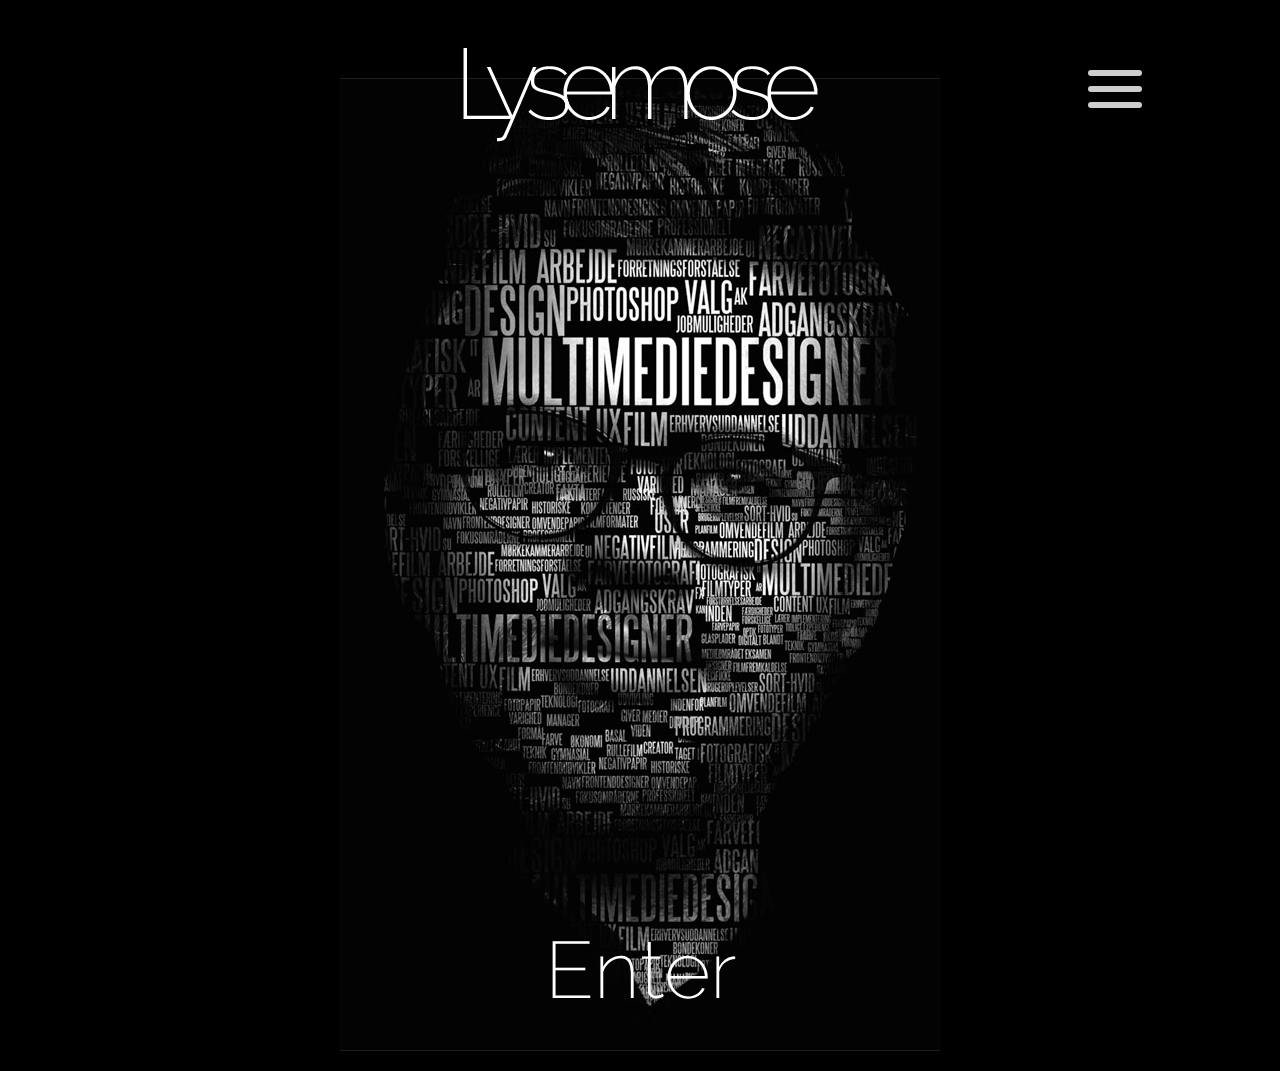
<file: index.html>
<!DOCTYPE html>
<html>
<head>
    <meta charset="utf-8">
    <title>Reflektionsportfolio</title>
    <meta name="viewport" content="width=device-width, initial-scale=1.0">
    <meta name="description" content="Forside for Mikkel Lysemose Jensens reflektionsportfolio for multimediedesign">
    <link rel="stylesheet" type="text/css" href="css/style.css">
</head>

<body>
    <nav>
        <div id="menuToggle">
            <!--
    A fake / hidden checkbox is used as click reciever,
    so you can use the :checked selector on it.
    -->
            <input type="checkbox" />

            <!--
    Some spans to act as a hamburger.
    
    They are acting like a real hamburger,
    not that McDonalds stuff.
    -->
            <span></span>
            <span></span>
            <span></span>

            <!--
    Too bad the menu has to be inside of the button
    but hey, it's pure CSS magic.
    -->
            <ul id="menu">
                <a href="index.html">
                    <li>Hjem</li>
                </a>
                <a href="oversigt.html">
                    <li>Oversigt</li>
                </a>
                <a href="cases.html">
                    <li>Cases</li>
                </a>
                <a href="frivilligt.html">
                    <li>Frivilligt</li>
                </a>
            </ul>
        </div>
    </nav>
    <a href="index.html"><img src="images/Lysemose.png" alt="Lysemose logo" class="logo"></a>
    <img src="images/port-mobil.jpg" alt="Portrait face" class="face">
    <a href="oversigt.html">
        <h1 class="enter">Enter</h1>
    </a>





</body>
</html>
</file>
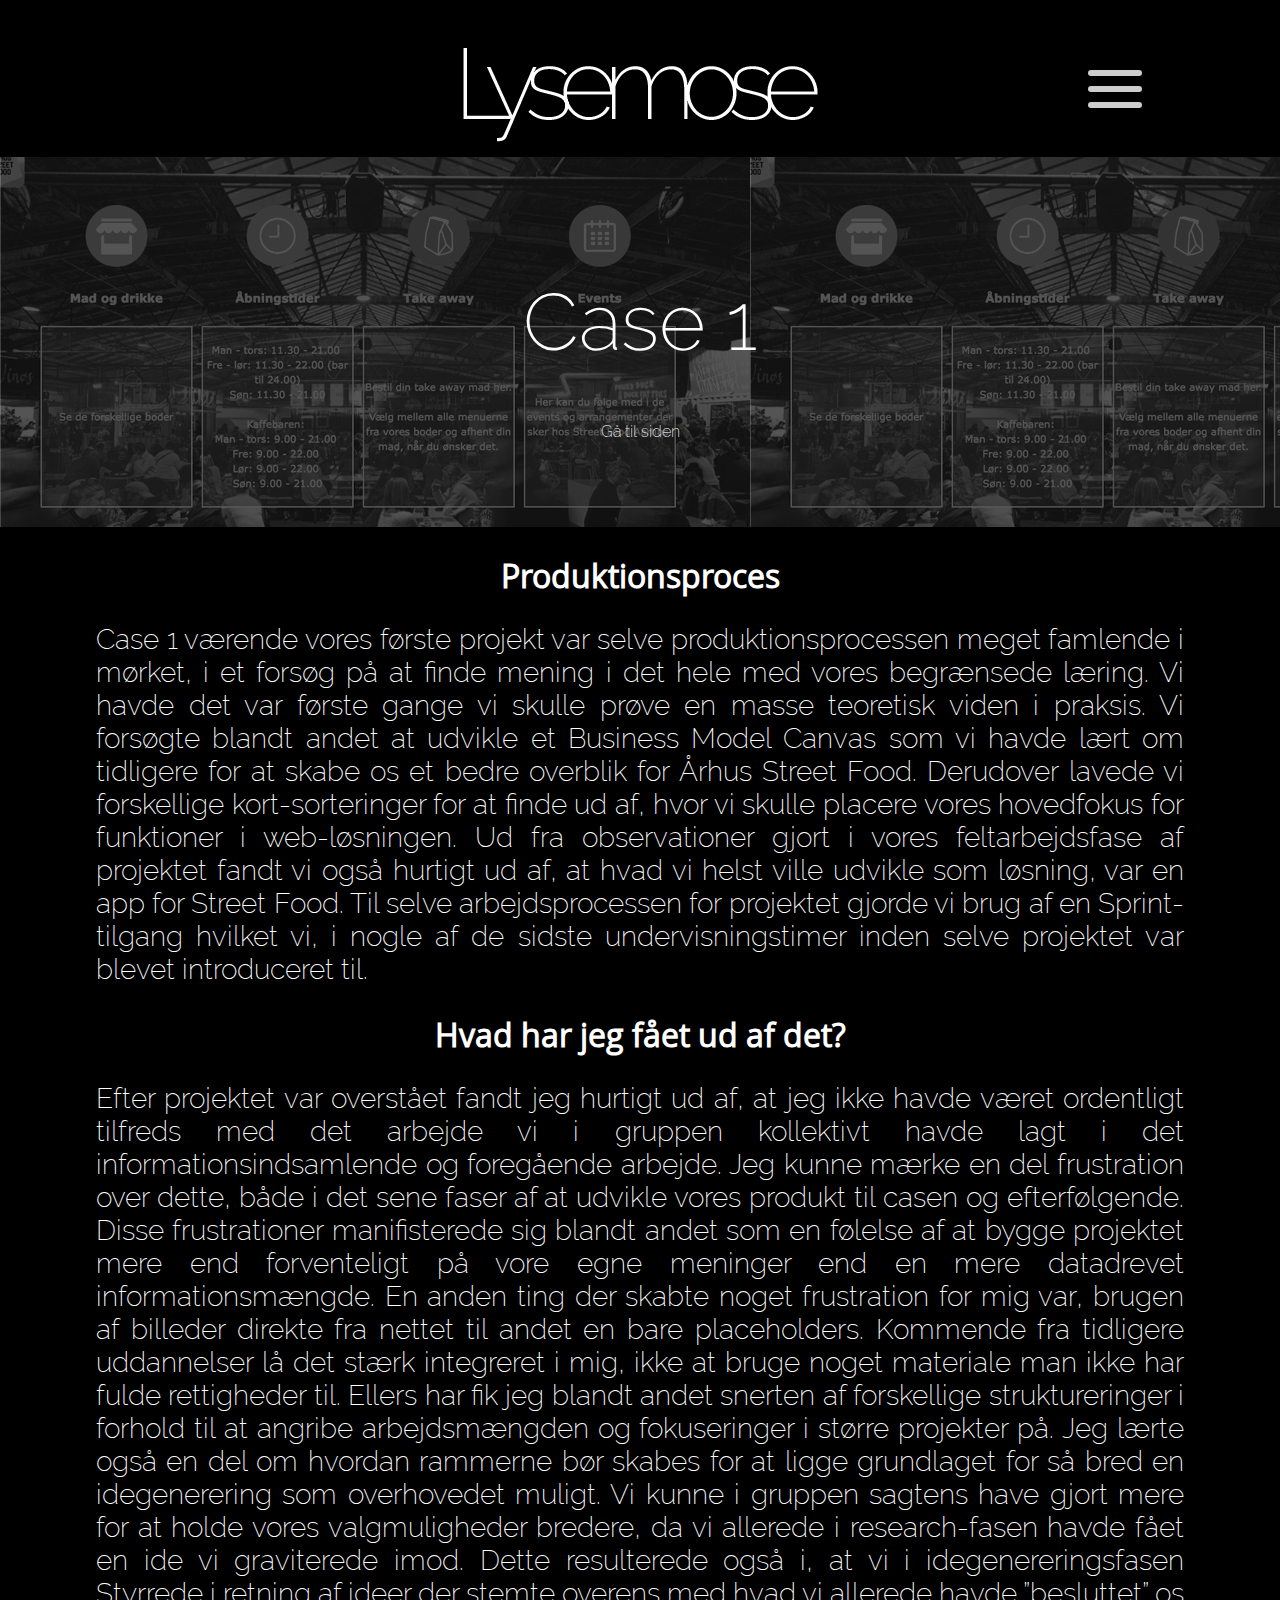
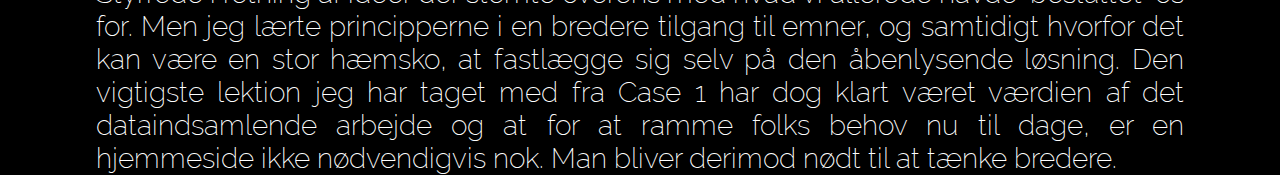
<file: case1.html>
<!DOCTYPE html>
<html>
<head>
    <meta charset="utf-8">
    <title>Case 1</title>
    <meta name="viewport" content="width=device-width, initial-scale=1.0">
    <meta name="description" content="Underside med reflektioner over Case 1 - Street Food">
    <link rel="stylesheet" type="text/css" href="css/style.css">
</head>

<body>
    <nav>
        <div id="menuToggle">
            <!--
    A fake / hidden checkbox is used as click reciever,
    so you can use the :checked selector on it.
    -->
            <input type="checkbox" />

            <!--
    Some spans to act as a hamburger.
    
    They are acting like a real hamburger,
    not that McDonalds stuff.
    -->
            <span></span>
            <span></span>
            <span></span>

            <!--
    Too bad the menu has to be inside of the button
    but hey, it's pure CSS magic.
    -->
            <ul id="menu">
                <a href="index.html">
                    <li>Hjem</li>
                </a>
                <a href="oversigt.html">
                    <li>Oversigt</li>
                </a>
                <a href="cases.html">
                    <li>Cases</li>
                </a>
                <a href="frivilligt.html">
                    <li>Frivilligt</li>
                </a>
            </ul>
        </div>
    </nav>
        <a href="index.html"><img src="images/Lysemose.png" alt="Lysemose logo" class="logo"></a>
        <a href="https://amalievammen.github.io/streetfoodaarhus/" target="_blank">
        <article class="case1">
            <h1>Case 1</h1>
            <p>Gå til siden</p>
        </article>
    </a>
    <h2>Produktionsproces</h2>
<p>Case 1 værende vores første projekt var selve produktionsprocessen meget famlende i mørket, i et forsøg på at finde mening i det hele med vores begrænsede læring. Vi havde det var første gange vi skulle prøve en masse teoretisk viden i praksis. Vi forsøgte blandt andet at udvikle et Business Model Canvas som vi havde lært om tidligere for at skabe os et bedre overblik for Århus Street Food. Derudover lavede vi forskellige kort-sorteringer for at finde ud af, hvor vi skulle placere vores hovedfokus for funktioner i web-løsningen. Ud fra observationer gjort i vores feltarbejdsfase af projektet fandt vi også hurtigt ud af, at hvad vi helst ville udvikle som løsning, var en app for Street Food. Til selve arbejdsprocessen for projektet gjorde vi brug af en Sprint-tilgang hvilket vi, i nogle af de sidste undervisningstimer inden selve projektet var blevet introduceret til.
</p>
<h2>Hvad har jeg fået ud af det?</h2>
<p>Efter projektet var overstået fandt jeg hurtigt ud af, at jeg ikke havde været ordentligt tilfreds med det arbejde vi i gruppen kollektivt havde lagt i det informationsindsamlende og foregående arbejde. Jeg kunne mærke en del frustration over dette, både i det sene faser af at udvikle vores produkt til casen og efterfølgende. Disse frustrationer manifisterede sig blandt andet som en følelse af at bygge projektet mere end forventeligt på vore egne meninger end en mere datadrevet informationsmængde. En anden ting der skabte noget frustration for mig var, brugen af billeder direkte fra nettet til andet en bare placeholders. Kommende fra tidligere uddannelser lå det stærk integreret i mig, ikke at bruge noget materiale man ikke har fulde rettigheder til. Ellers har fik jeg blandt andet snerten af forskellige struktureringer i forhold til at angribe arbejdsmængden og fokuseringer i større projekter på. Jeg lærte også en del om hvordan rammerne bør skabes for at ligge grundlaget for så bred en idegenerering som overhovedet muligt. Vi kunne i gruppen sagtens have gjort mere for at holde vores valgmuligheder bredere, da vi allerede i research-fasen havde fået en ide vi graviterede imod. Dette resulterede også i, at vi i idegenereringsfasen Styrrede i retning af ideer der stemte overens med hvad vi allerede havde ”besluttet” os for. Men jeg lærte principperne i en bredere tilgang til emner, og samtidigt hvorfor det kan være en stor hæmsko, at fastlægge sig selv på den åbenlysende løsning. Den vigtigste lektion jeg har taget med fra Case 1 har dog klart været værdien af det dataindsamlende arbejde og at for at ramme folks behov nu til dage, er en hjemmeside ikke nødvendigvis nok. Man bliver derimod nødt til at tænke bredere. 
</p>



</body>
</html>
</file>
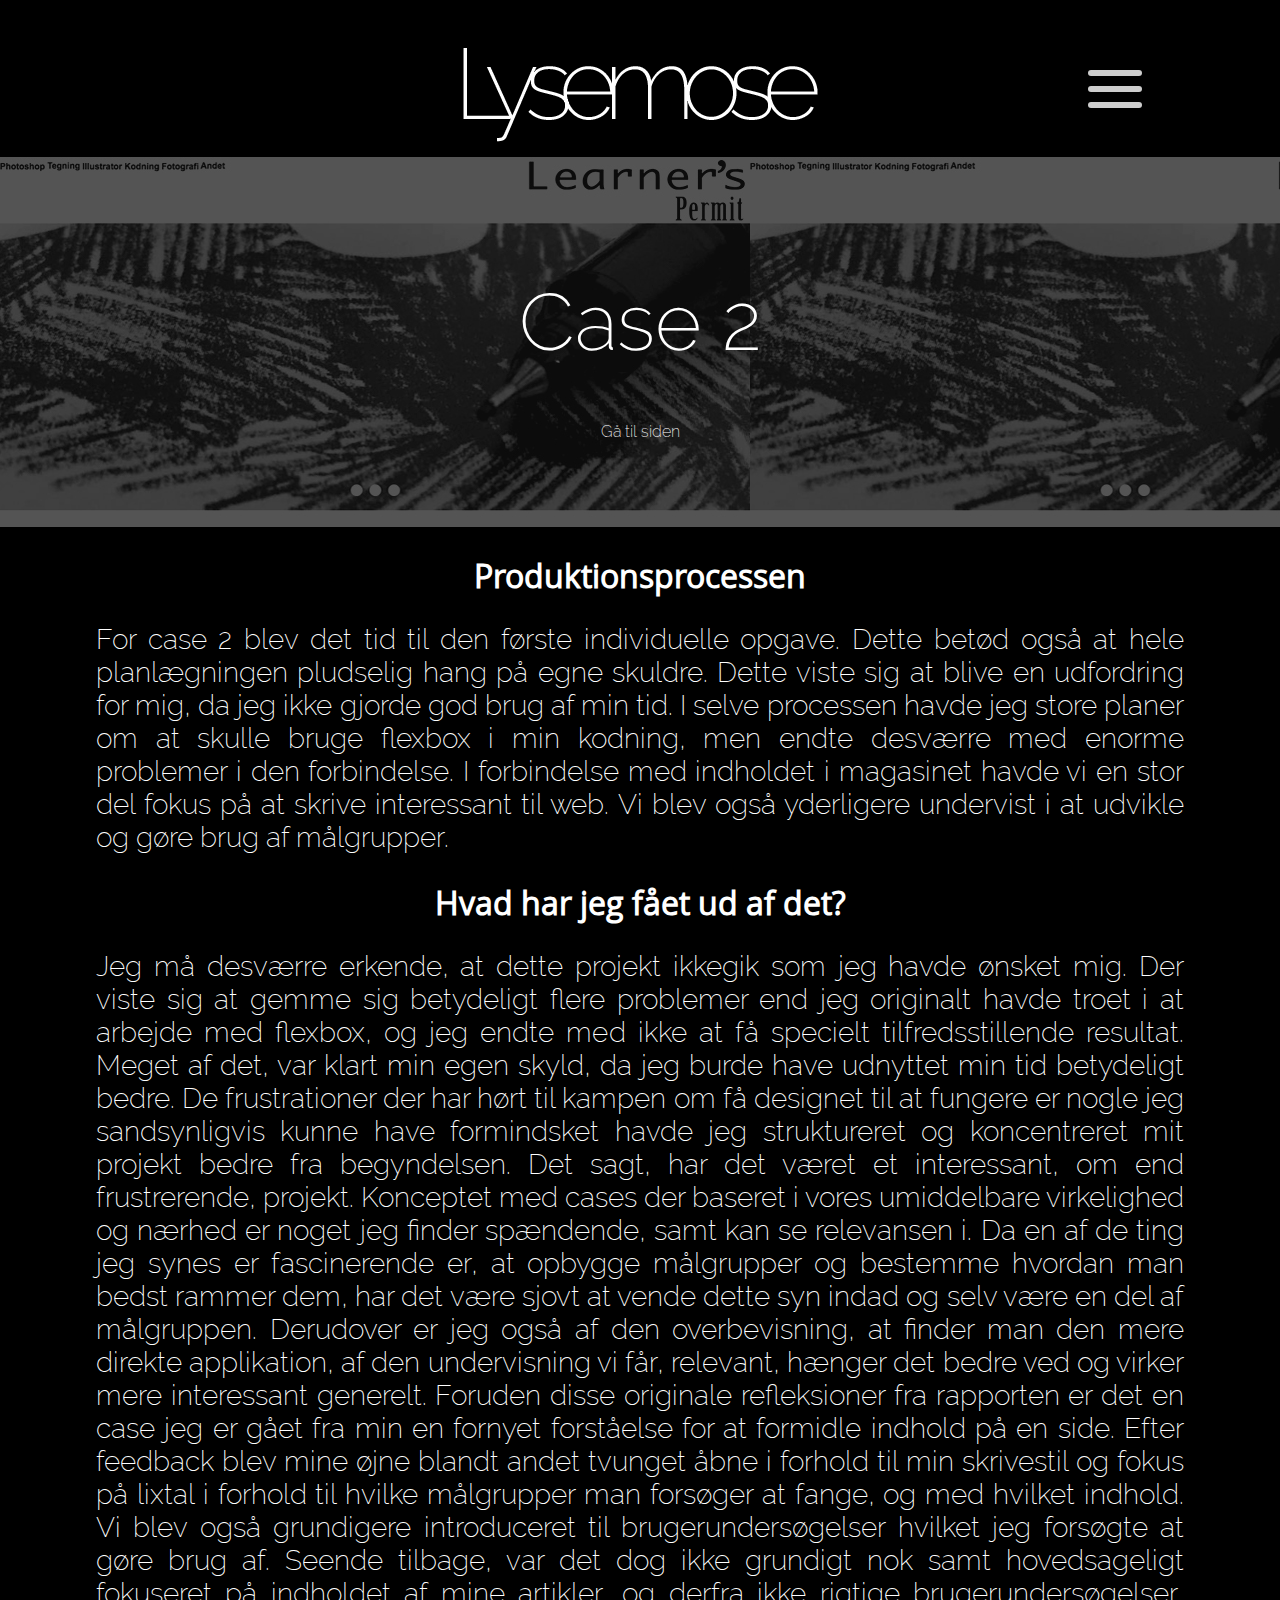
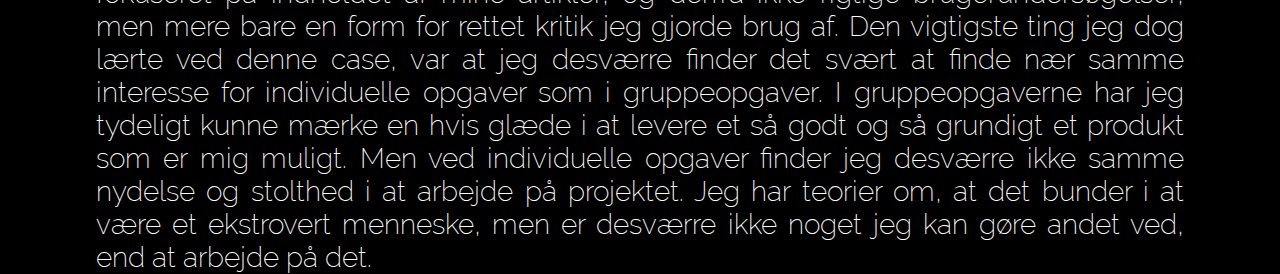
<file: case2.html>
<!DOCTYPE html>
<html>
<head>
    <meta charset="utf-8">
    <title>Case 2</title>
    <meta name="viewport" content="width=device-width, initial-scale=1.0">
    <meta name="description" content="Underside med reflektioner over Case 2 - Online Magasin">
    <link rel="stylesheet" type="text/css" href="css/style.css">
</head>

<body>
    <nav>
        <div id="menuToggle">
            <!--
    A fake / hidden checkbox is used as click reciever,
    so you can use the :checked selector on it.
    -->
            <input type="checkbox" />

            <!--
    Some spans to act as a hamburger.
    
    They are acting like a real hamburger,
    not that McDonalds stuff.
    -->
            <span></span>
            <span></span>
            <span></span>

            <!--
    Too bad the menu has to be inside of the button
    but hey, it's pure CSS magic.
    -->
            <ul id="menu">
                <a href="index.html">
                    <li>Hjem</li>
                </a>
                <a href="oversigt.html">
                    <li>Oversigt</li>
                </a>
                <a href="cases.html">
                    <li>Cases</li>
                </a>
                <a href="frivilligt.html">
                    <li>Frivilligt</li>
                </a>

            </ul>
        </div>
    </nav>
    <a href="index.html"><img src="images/Lysemose.png" alt="Lysemose logo" class="logo"></a>
            <a href="https://mikkellyje.github.io/MikkelLyJe.github.io.case2/" target="_blank">
        <article class="case2">
            <h1>Case 2</h1>
            <p>Gå til siden</p>
        </article>
    </a>
 <h2>Produktionsprocessen</h2>
    <p>For case 2 blev det tid til den første individuelle opgave. Dette betød også at hele planlægningen pludselig hang på egne skuldre. Dette viste sig at blive en udfordring for mig, da jeg ikke gjorde god brug af min tid. I selve processen havde jeg store planer om at skulle bruge flexbox i min kodning, men endte desværre med enorme problemer i den forbindelse. I forbindelse med indholdet i magasinet havde vi en stor del fokus på at skrive interessant til web. Vi blev også yderligere undervist i at udvikle og gøre brug af målgrupper.
    </p>
    <h2>Hvad har jeg fået ud af det?</h2>
    <p>Jeg må desværre erkende, at dette projekt ikkegik som jeg havde ønsket mig. Der viste sig at gemme sig betydeligt flere problemer end jeg originalt havde troet i at arbejde med flexbox, og jeg endte med ikke at få specielt tilfredsstillende resultat. Meget af det, var klart min egen skyld, da jeg burde have udnyttet min tid betydeligt bedre. De frustrationer der har hørt til kampen om få designet til at fungere er nogle jeg sandsynligvis kunne have formindsket havde jeg struktureret og koncentreret mit projekt bedre fra begyndelsen. Det sagt, har det været et interessant, om end frustrerende, projekt. Konceptet med cases der baseret i vores umiddelbare virkelighed og nærhed er noget jeg finder spændende, samt kan se relevansen i. Da en af de ting jeg synes er fascinerende er, at opbygge målgrupper og bestemme hvordan man bedst rammer dem, har det være sjovt at vende dette syn indad og selv være en del af målgruppen. Derudover er jeg også af den overbevisning, at finder man den mere direkte applikation, af den undervisning vi får, relevant, hænger det bedre ved og virker mere interessant generelt. Foruden disse originale refleksioner fra rapporten er det en case jeg er gået fra min en fornyet forståelse for at formidle indhold på en side. Efter feedback blev mine øjne blandt andet tvunget åbne i forhold til min skrivestil og fokus på lixtal i forhold til hvilke målgrupper man forsøger at fange, og med hvilket indhold. Vi blev også grundigere introduceret til brugerundersøgelser hvilket jeg forsøgte at gøre brug af. Seende tilbage, var det dog ikke grundigt nok samt hovedsageligt fokuseret på indholdet af mine artikler, og derfra ikke rigtige brugerundersøgelser, men mere bare en form for rettet kritik jeg gjorde brug af. Den vigtigste ting jeg dog lærte ved denne case, var at jeg desværre finder det svært at finde nær samme interesse for individuelle opgaver som i gruppeopgaver. I gruppeopgaverne har jeg tydeligt kunne mærke en hvis glæde i at levere et så godt og så grundigt et produkt som er mig muligt. Men ved individuelle opgaver finder jeg desværre ikke samme nydelse og stolthed i at arbejde på projektet. Jeg har teorier om, at det bunder i at være et ekstrovert menneske, men er desværre ikke noget jeg kan gøre andet ved, end at arbejde på det.
    </p>


</body>
</html>
</file>
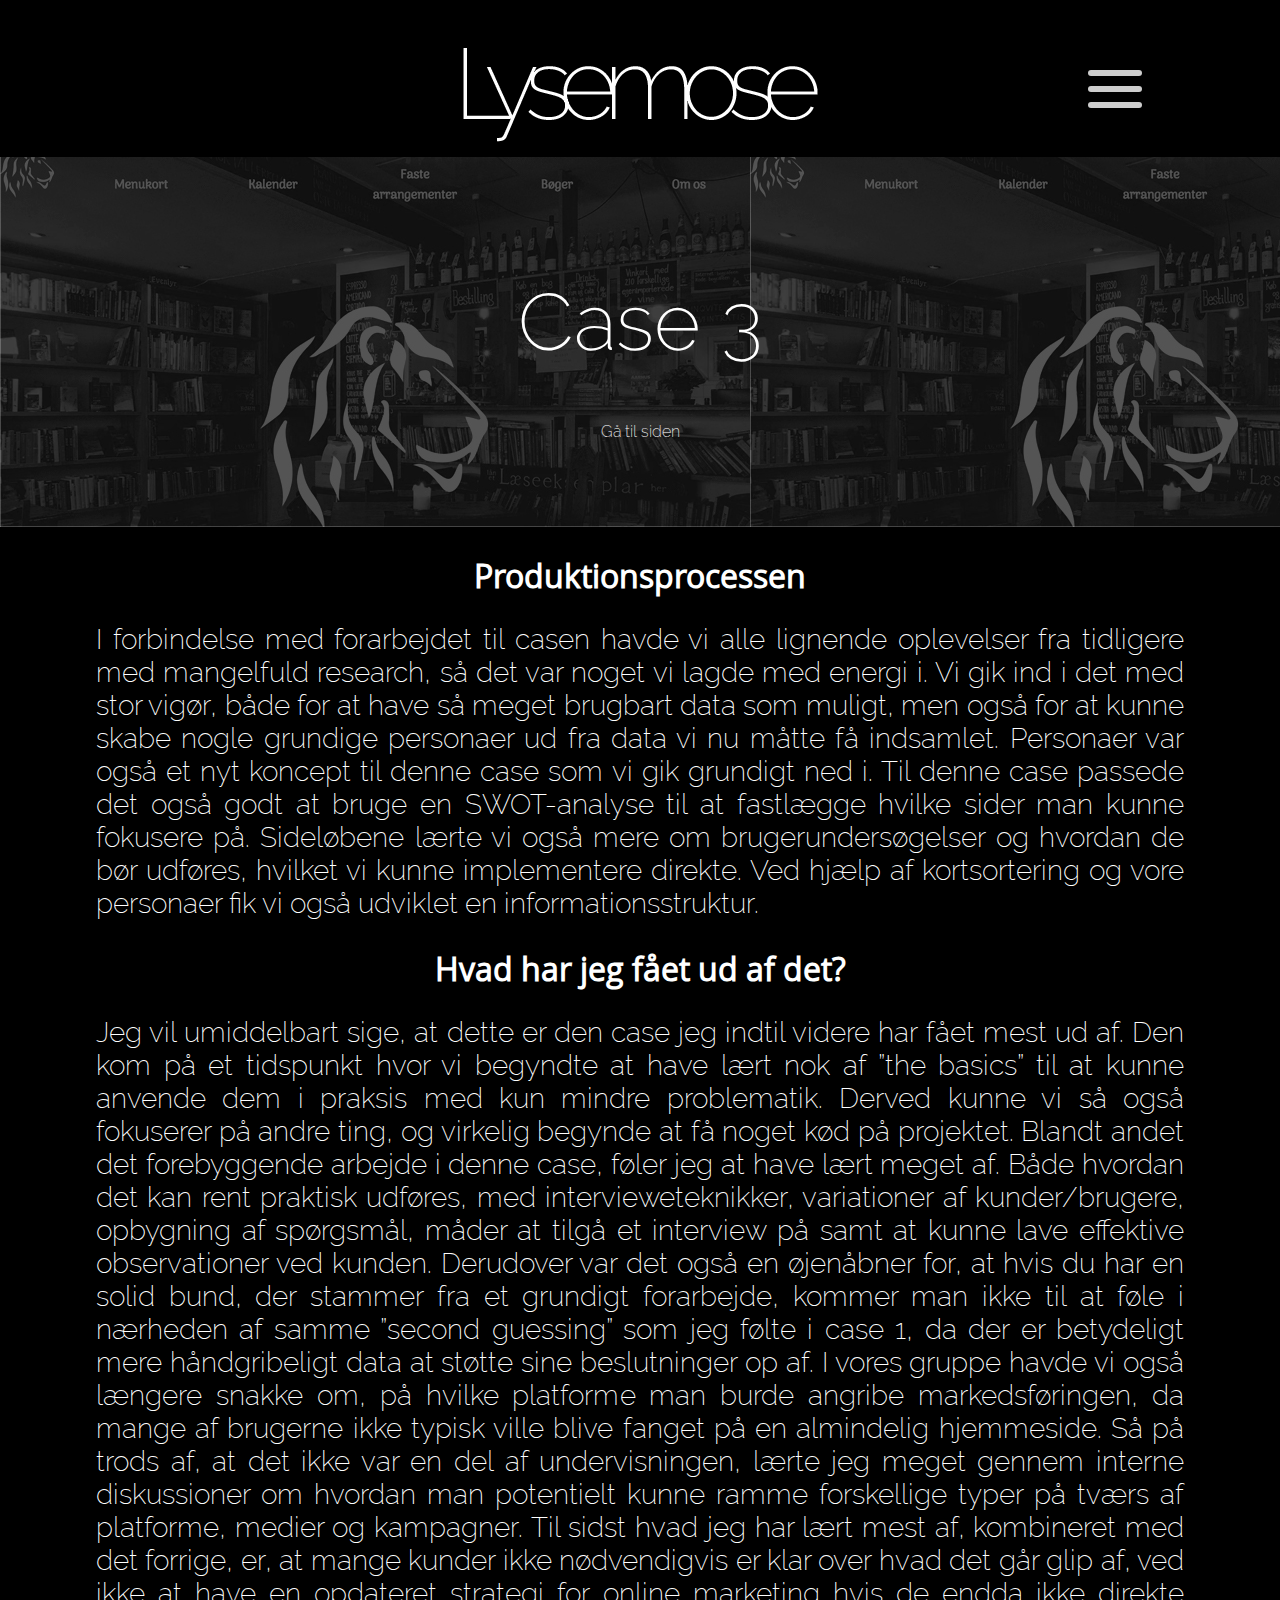
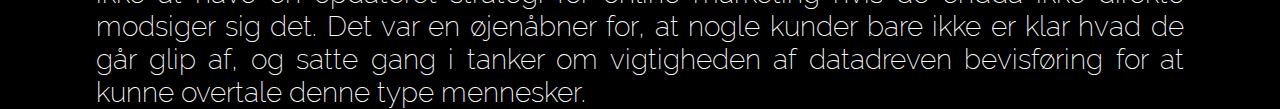
<file: case3.html>
<!DOCTYPE html>
<html>
<head>
    <meta charset="utf-8">
    <title>Case 3 reflektioner</title>
    <meta name="viewport" content="width=device-width, initial-scale=1.0">
    <meta name="description" content="Underside med reflektioner over Case 3 - Løve's Bog og Vincafé">
    <link rel="stylesheet" type="text/css" href="css/style.css">
</head>

<body>
    <nav>
        <div id="menuToggle">
            <!--
    A fake / hidden checkbox is used as click reciever,
    so you can use the :checked selector on it.
    -->
            <input type="checkbox" />

            <!--
    Some spans to act as a hamburger.
    
    They are acting like a real hamburger,
    not that McDonalds stuff.
    -->
            <span></span>
            <span></span>
            <span></span>

            <!--
    Too bad the menu has to be inside of the button
    but hey, it's pure CSS magic.
    -->
            <ul id="menu">
                <a href="index.html">
                    <li>Hjem</li>
                </a>
                <a href="oversigt.html">
                    <li>Oversigt</li>
                </a>
                <a href="cases.html">
                    <li>Cases</li>
                </a>
                <a href="frivilligt.html">
                    <li>Frivilligt</li>
                </a>
            </ul>
        </div>
    </nav>
    <a href="index.html"><img src="images/Lysemose.png" alt="Lysemose logo" class="logo"></a>
    <a href="https://loeves-case2.github.io/" target="_blank">
        <article class="case3">
            <h1>Case 3</h1>
            <p>Gå til siden</p>
        </article>
    </a>
    <h2>Produktionsprocessen</h2>
    <p>I forbindelse med forarbejdet til casen havde vi alle lignende oplevelser fra tidligere med mangelfuld research, så det var noget vi lagde med energi i. Vi gik ind i det med stor vigør, både for at have så meget brugbart data som muligt, men også for at kunne skabe nogle grundige personaer ud fra data vi nu måtte få indsamlet. Personaer var også et nyt koncept til denne case som vi gik grundigt ned i. Til denne case passede det også godt at bruge en SWOT-analyse til at fastlægge hvilke sider man kunne fokusere på. Sideløbene lærte vi også mere om brugerundersøgelser og hvordan de bør udføres, hvilket vi kunne implementere direkte. Ved hjælp af kortsortering og vore personaer fik vi også udviklet en informationsstruktur.
    </p>

    <h2>Hvad har jeg fået ud af det?</h2>
    <p>Jeg vil umiddelbart sige, at dette er den case jeg indtil videre har fået mest ud af. Den kom på et tidspunkt hvor vi begyndte at have lært nok af ”the basics” til at kunne anvende dem i praksis med kun mindre problematik. Derved kunne vi så også fokuserer på andre ting, og virkelig begynde at få noget kød på projektet. Blandt andet det forebyggende arbejde i denne case, føler jeg at have lært meget af. Både hvordan det kan rent praktisk udføres, med intervieweteknikker, variationer af kunder/brugere, opbygning af spørgsmål, måder at tilgå et interview på samt at kunne lave effektive observationer ved kunden. Derudover var det også en øjenåbner for, at hvis du har en solid bund, der stammer fra et grundigt forarbejde, kommer man ikke til at føle i nærheden af samme ”second guessing” som jeg følte i case 1, da der er betydeligt mere håndgribeligt data at støtte sine beslutninger op af. I vores gruppe havde vi også længere snakke om, på hvilke platforme man burde angribe markedsføringen, da mange af brugerne ikke typisk ville blive fanget på en almindelig hjemmeside. Så på trods af, at det ikke var en del af undervisningen, lærte jeg meget gennem interne diskussioner om hvordan man potentielt kunne ramme forskellige typer på tværs af platforme, medier og kampagner. Til sidst hvad jeg har lært mest af, kombineret med det forrige, er, at mange kunder ikke nødvendigvis er klar over hvad det går glip af, ved ikke at have en opdateret strategi for online marketing hvis de endda ikke direkte modsiger sig det. Det var en øjenåbner for, at nogle kunder bare ikke er klar hvad de går glip af, og satte gang i tanker om vigtigheden af datadreven bevisføring for at kunne overtale denne type mennesker.
    </p>



</body>
</html>
</file>
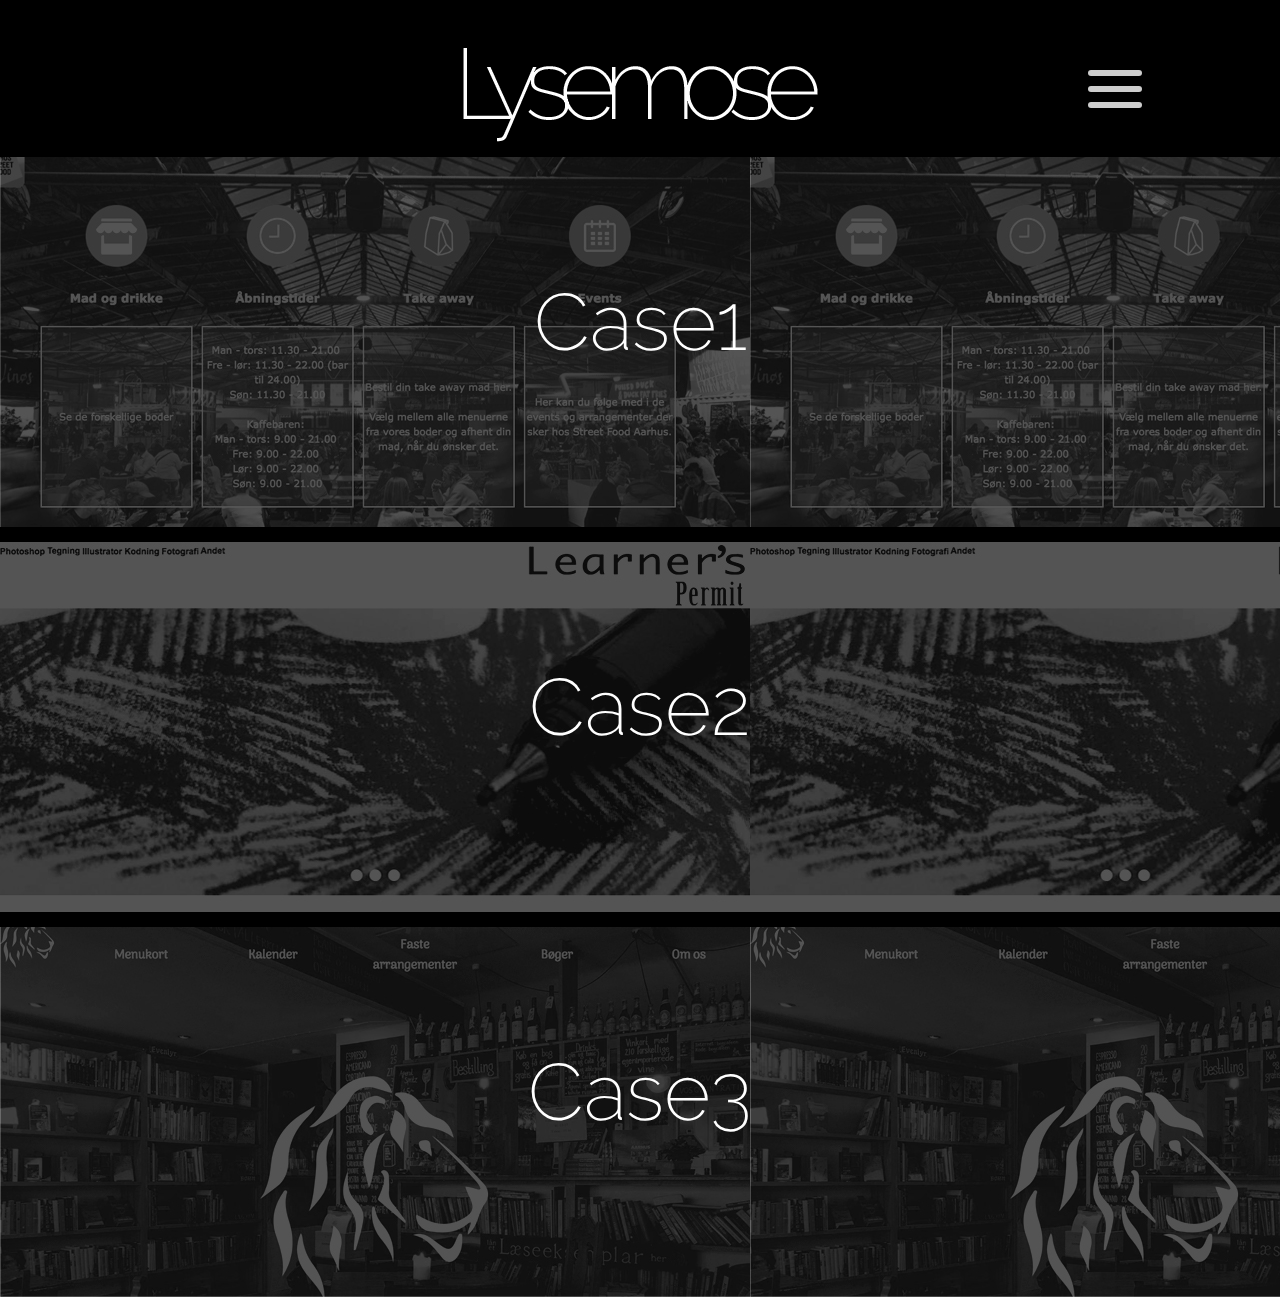
<file: cases.html>
<!DOCTYPE html>
<html>
<head>
    <meta charset="utf-8">
    <title>Casearbejdet du kan finde i reflektionsportfolioen</title>
    <meta name="viewport" content="width=device-width, initial-scale=1.0">
    <meta name="description" content="Her kan vælges mellem de tre cases med refleksioner">
    <link rel="stylesheet" type="text/css" href="css/style.css">
</head>

<body>
    <nav>
        <div id="menuToggle">
            <!--
    A fake / hidden checkbox is used as click reciever,
    so you can use the :checked selector on it.
    -->
            <input type="checkbox" />

            <!--
    Some spans to act as a hamburger.
    
    They are acting like a real hamburger,
    not that McDonalds stuff.
    -->
            <span></span>
            <span></span>
            <span></span>

            <!--
    Too bad the menu has to be inside of the button
    but hey, it's pure CSS magic.
    -->
            <ul id="menu">
                <a href="index.html">
                    <li>Hjem</li>
                </a>
                <a href="oversigt.html">
                    <li>Oversigt</li>
                </a>
                <a href="cases.html">
                    <li>Cases</li>
                </a>
                <a href="frivilligt.html">
                    <li>Frivilligt</li>
                </a>
                <a href="#">
                    <li>Nu må vi se</li>
                </a>
            </ul>
        </div>
    </nav>
    <a href="index.html"><img src="images/Lysemose.png" alt="Lysemose logo" class="logo"></a>
    <a href="case1.html">
        <article class="case1">
            <h1>Case1</h1>
        </article>
    </a>
    <a href="case2.html">
        <article class="case2">
            <h1>Case2</h1>
        </article>
    </a>
    <a href="case3.html">
        <article class="case3">
            <h1>Case3</h1>
        </article>
    </a>



</body>
</html>
</file>
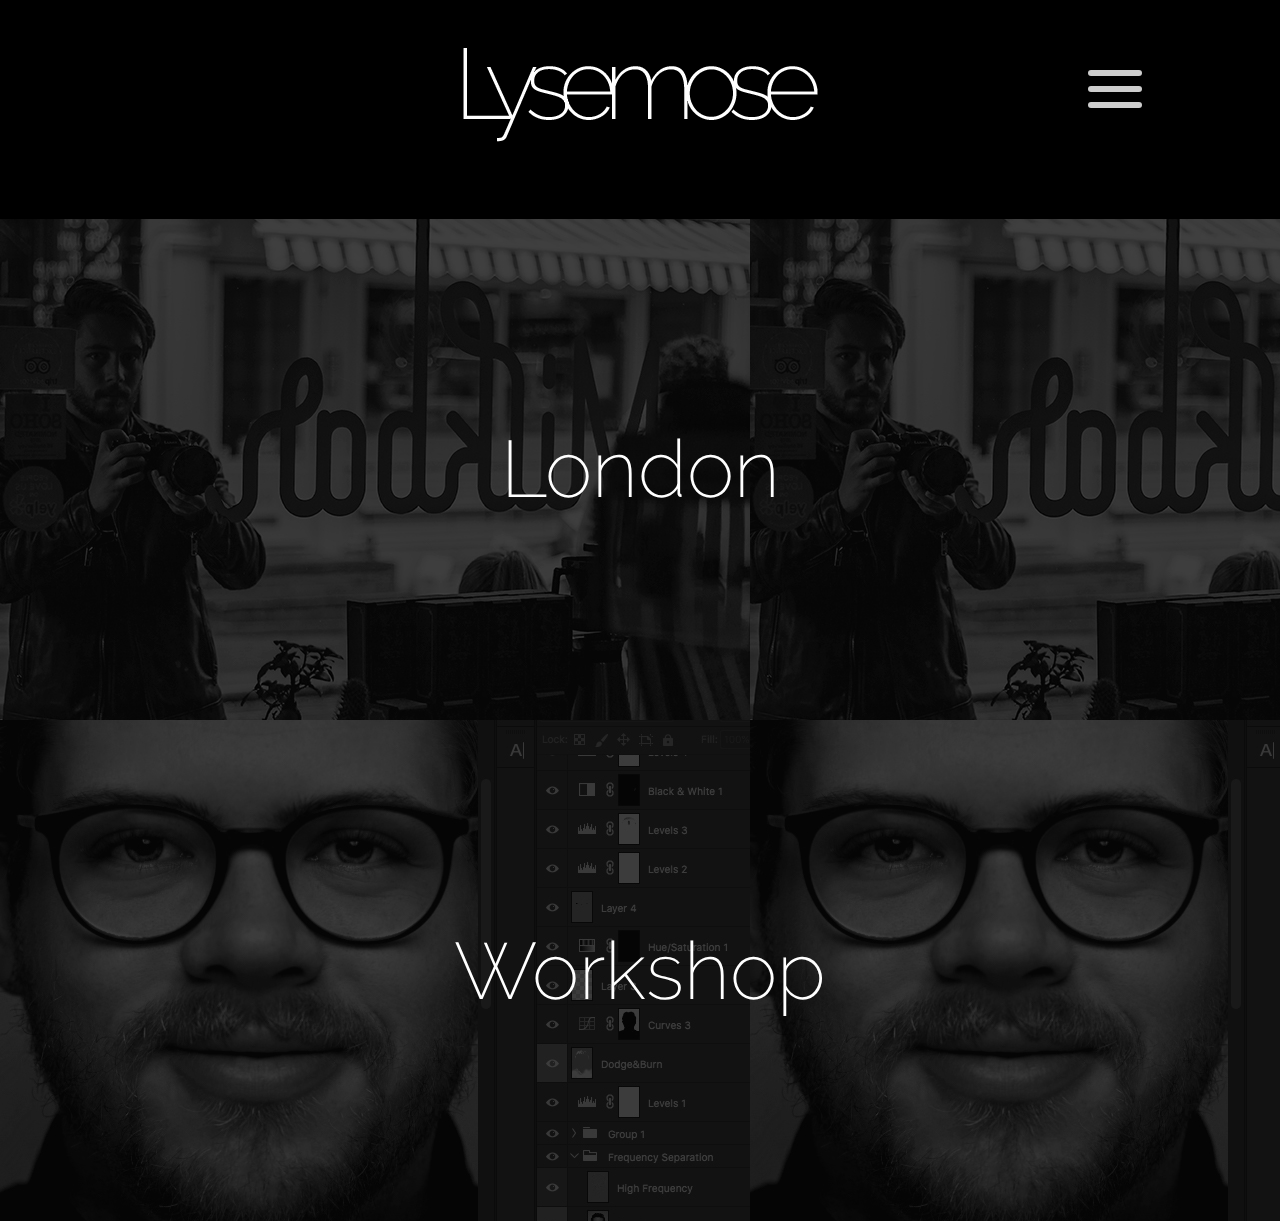
<file: frivilligt.html>
<!DOCTYPE html>
<html>
<head>
    <meta charset="utf-8">
    <title>Frivillige emner for refleksioner</title>
    <meta name="viewport" content="width=device-width, initial-scale=1.0">
    <meta name="description" content="Her kan vælges mellem de to frivillige emner med refleksioner">
    <link rel="stylesheet" type="text/css" href="css/style.css">
</head>

<body>
    <nav>
        <div id="menuToggle">
            <!--
    A fake / hidden checkbox is used as click reciever,
    so you can use the :checked selector on it.
    -->
            <input type="checkbox" />

            <!--
    Some spans to act as a hamburger.
    
    They are acting like a real hamburger,
    not that McDonalds stuff.
    -->
            <span></span>
            <span></span>
            <span></span>

            <!--
    Too bad the menu has to be inside of the button
    but hey, it's pure CSS magic.
    -->
            <ul id="menu">
                <a href="index.html">
                    <li>Hjem</li>
                </a>
                <a href="oversigt.html">
                    <li>Oversigt</li>
                </a>
                <a href="cases.html">
                    <li>Cases</li>
                </a>
                <a href="frivilligt.html">
                    <li>Frivilligt</li>
                </a>
            </ul>
        </div>
    </nav>
    <a href="index.html"><img src="images/Lysemose.png" alt="Lysemose logo" class="logo"></a>
    <a href="london.html">
        <article class="london">
            <h1>London</h1>
        </article>
    </a>
    <a href="workshop.html">
        <article class="workshop">
            <h1>Workshop</h1>
        </article>
    </a>



</body>
</html>
</file>
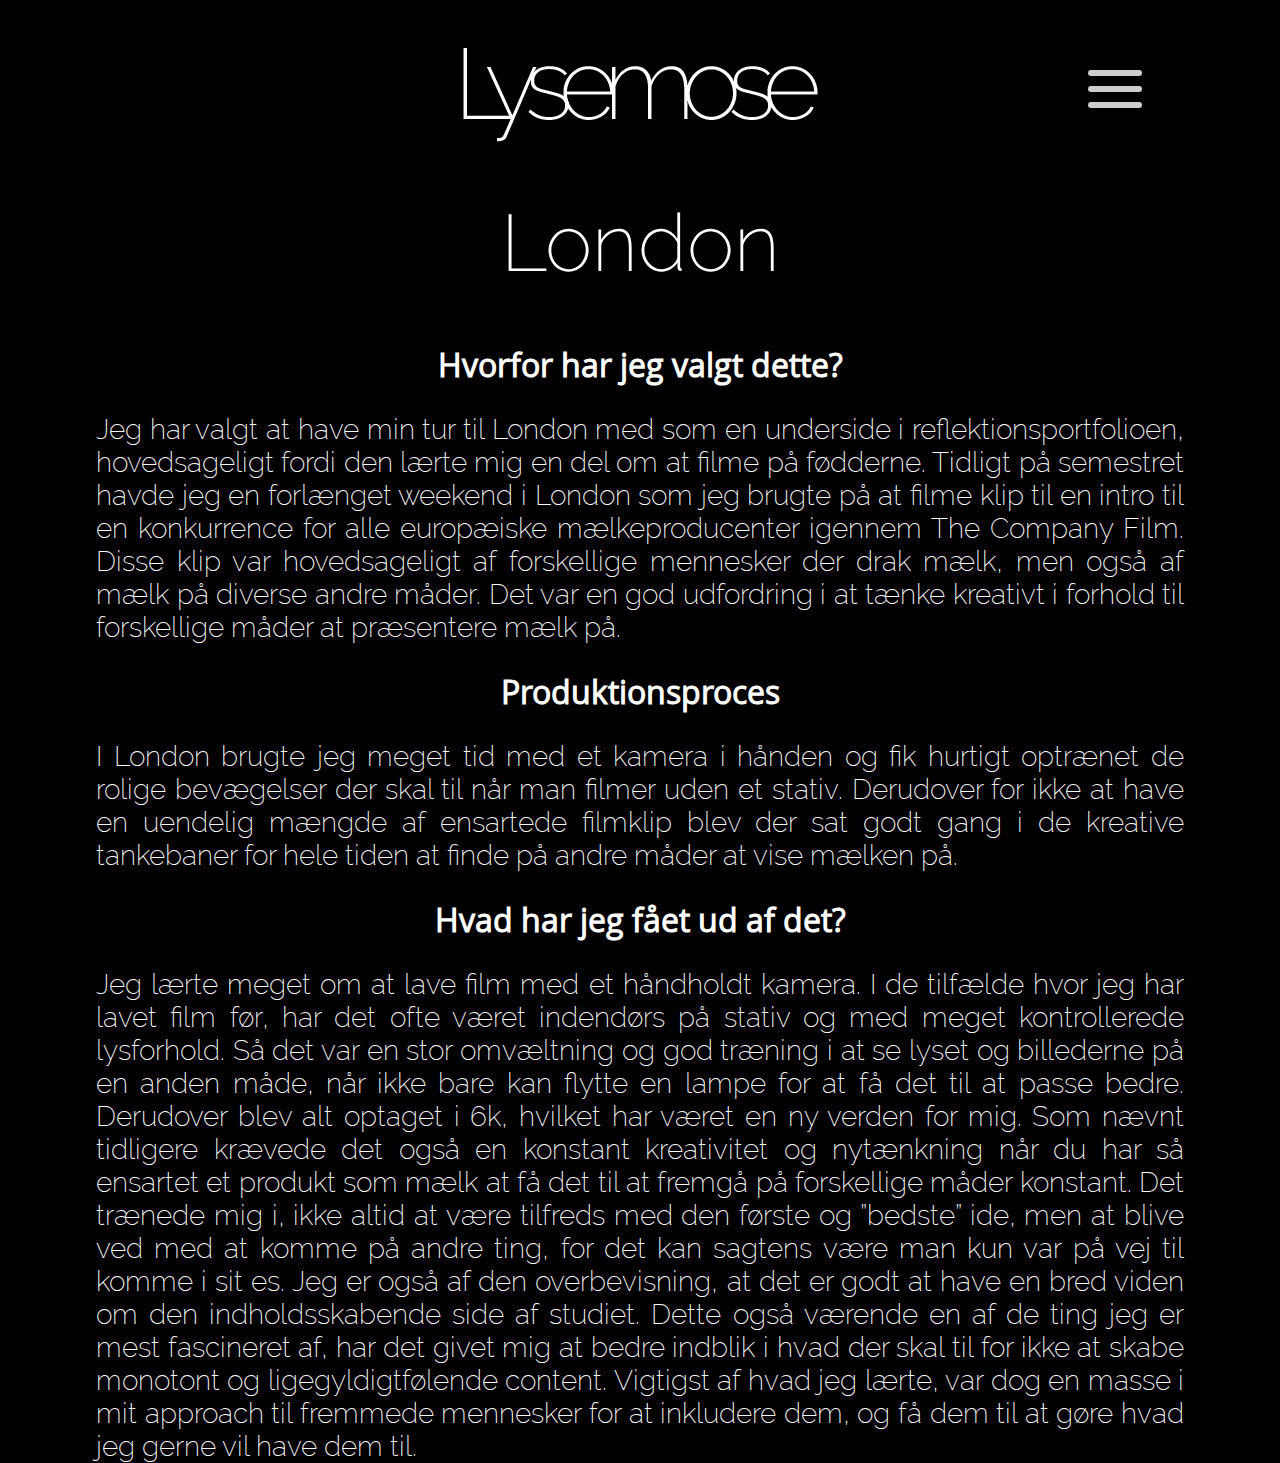
<file: london.html>
<!DOCTYPE html>
<html>
<head>
    <meta charset="utf-8">
    <title>Londonreflektioner</title>
    <meta name="viewport" content="width=device-width, initial-scale=1.0">
    <meta name="description" content="Underside med reflektioner over filmoptagning og hvordan man lærer at reagere">
    <link rel="stylesheet" type="text/css" href="css/style.css">
</head>

<body>
    <nav>
        <div id="menuToggle">
            <!--
    A fake / hidden checkbox is used as click reciever,
    so you can use the :checked selector on it.
    -->
            <input type="checkbox" />

            <!--
    Some spans to act as a hamburger.
    
    They are acting like a real hamburger,
    not that McDonalds stuff.
    -->
            <span></span>
            <span></span>
            <span></span>

            <!--
    Too bad the menu has to be inside of the button
    but hey, it's pure CSS magic.
    -->
            <ul id="menu">
                <a href="index.html">
                    <li>Hjem</li>
                </a>
                <a href="oversigt.html">
                    <li>Oversigt</li>
                </a>
                <a href="cases.html">
                    <li>Cases</li>
                </a>
                <a href="frivilligt.html">
                    <li>Frivilligt</li>
                </a>
            </ul>
        </div>
    </nav>
    <a href="index.html"><img src="images/Lysemose.png" alt="Lysemose logo" class="logo"></a>
    <h1>London</h1>
    <h2>Hvorfor har jeg valgt dette?</h2>
<p>Jeg har valgt at have min tur til London med som en underside i reflektionsportfolioen, hovedsageligt fordi den lærte mig en del om at filme på fødderne. Tidligt på semestret havde jeg en forlænget weekend i London som jeg brugte på at filme klip til en intro til en konkurrence for alle europæiske mælkeproducenter igennem The Company Film. Disse klip var hovedsageligt af forskellige mennesker der drak mælk, men også af mælk på diverse andre måder. Det var en god udfordring i at tænke kreativt i forhold til forskellige måder at præsentere mælk på.
</p>
<h2>Produktionsproces</h2>
<p>I London brugte jeg meget tid med et kamera i hånden og fik hurtigt optrænet de rolige bevægelser der skal til når man filmer uden et stativ. Derudover for ikke at have en uendelig mængde af ensartede filmklip blev der sat godt gang i de kreative tankebaner for hele tiden at finde på andre måder at vise mælken på.
</p>

<h2>Hvad har jeg fået ud af det?</h2>
<p>Jeg lærte meget om at lave film med et håndholdt kamera. I de tilfælde hvor jeg har lavet film før, har det ofte været indendørs på stativ og med meget kontrollerede lysforhold. Så det var en stor omvæltning og god træning i at se lyset og billederne på en anden måde, når ikke bare kan flytte en lampe for at få det til at passe bedre. Derudover blev alt optaget i 6k, hvilket har været en ny verden for mig. Som nævnt tidligere krævede det også en konstant kreativitet og nytænkning når du har så ensartet et produkt som mælk at få det til at fremgå på forskellige måder konstant. Det trænede mig i, ikke altid at være tilfreds med den første og ”bedste” ide, men at blive ved med at komme på andre ting, for det kan sagtens være man kun var på vej til komme i sit es. Jeg er også af den overbevisning, at det er godt at have en bred viden om den indholdsskabende side af studiet. Dette også værende en af de ting jeg er mest fascineret af, har det givet mig at bedre indblik i hvad der skal til for ikke at skabe monotont og ligegyldigtfølende content. Vigtigst af hvad jeg lærte, var dog en masse i mit approach til fremmede mennesker for at inkludere dem, og få dem til at gøre hvad jeg gerne vil have dem til. 
</p>



</body>
</html>
</file>
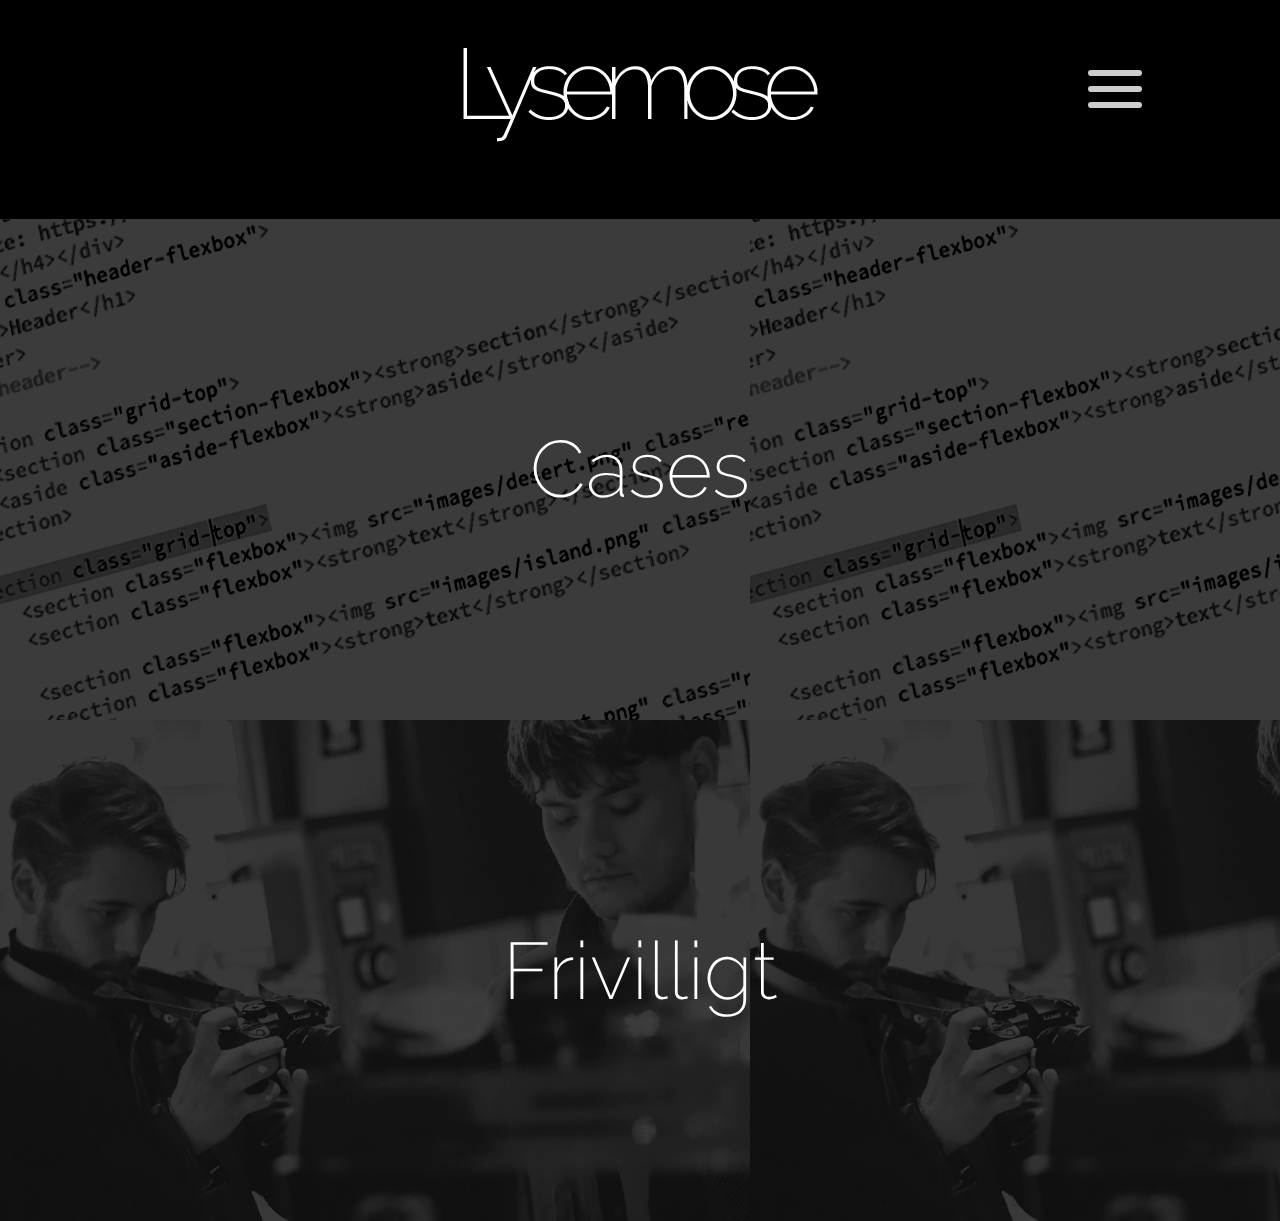
<file: oversigt.html>
<!DOCTYPE html>
<html>
<head>
    <meta charset="utf-8">
    <title>Oversigt for indholdet af reflektionsportfolioen</title>
    <meta name="viewport" content="width=device-width, initial-scale=1.0">
    <meta name="description" content="Her finder du reflektionsindholdet opdelt i cases og frivillige instanser">
    <link rel="stylesheet" type="text/css" href="css/style.css">
</head>

<body>
    <nav>
        <div id="menuToggle">
            <!--
    A fake / hidden checkbox is used as click reciever,
    so you can use the :checked selector on it.
    -->
            <input type="checkbox" />

            <!--
    Some spans to act as a hamburger.
    
    They are acting like a real hamburger,
    not that McDonalds stuff.
    -->
            <span></span>
            <span></span>
            <span></span>

            <!--
    Too bad the menu has to be inside of the button
    but hey, it's pure CSS magic.
    -->
            <ul id="menu">
                <a href="index.html">
                    <li>Hjem</li>
                </a>
                <a href="oversigt.html">
                    <li>Oversigt</li>
                </a>
                <a href="cases.html">
                    <li>Cases</li>
                </a>
                <a href="frivilligt.html">
                    <li>Frivilligt</li>
                </a>
            </ul>
        </div>
    </nav>

    <a href="index.html"><img src="images/Lysemose.png" alt="Lysemose logo" class="logo"></a>
    <a href="cases.html">
        <article class="cases">
            <h1>Cases</h1>
        </article>
    </a>
    <a href="frivilligt.html">
        <article class="frivilligt">
            <h1>Frivilligt</h1>
        </article>
    </a>

</body>
</html>
</file>
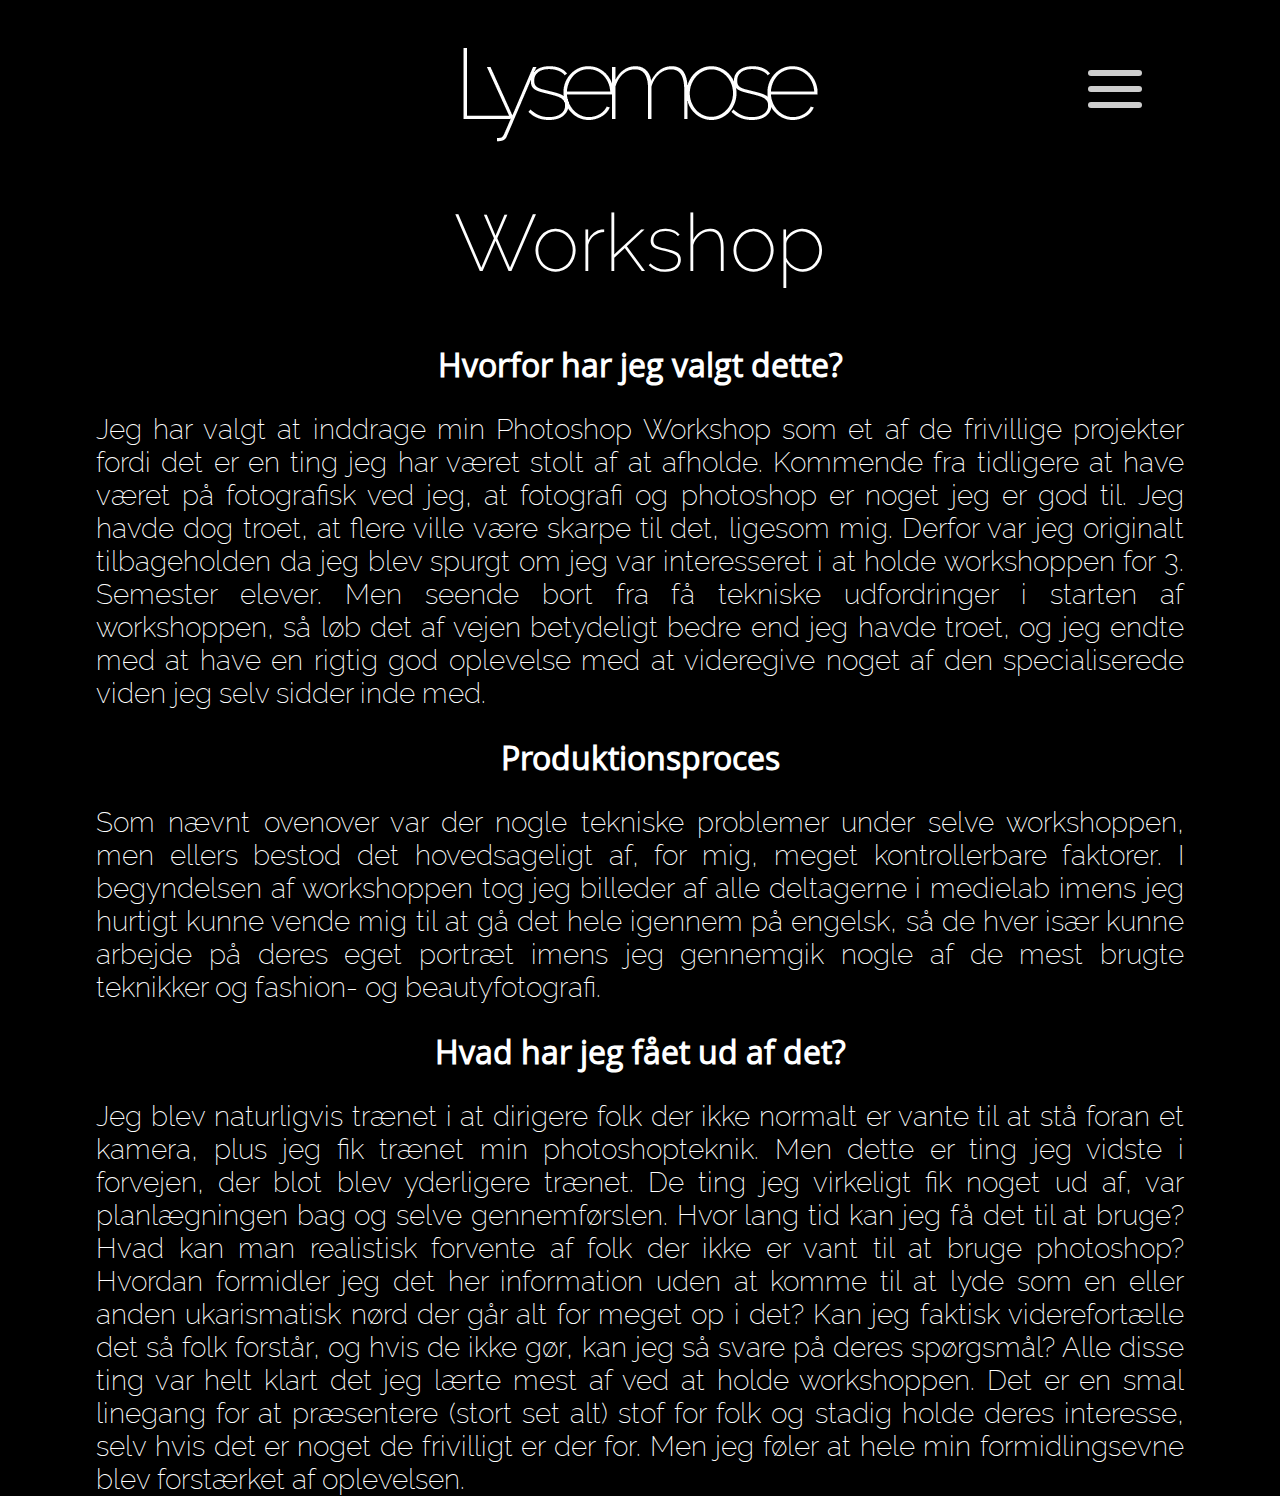
<file: workshop.html>
<!DOCTYPE html>
<html>
<head>
    <meta charset="utf-8">
    <title>Photoshop Workshop</title>
    <meta name="viewport" content="width=device-width, initial-scale=1.0">
    <meta name="description" content="Underside med reflektioner over en Photoshop Workshop afholdt af Mikkel Lysemose Jensen">
    <link rel="stylesheet" type="text/css" href="css/style.css">
</head>

<body>
    <nav>
        <div id="menuToggle">
            <!--
    A fake / hidden checkbox is used as click reciever,
    so you can use the :checked selector on it.
    -->
            <input type="checkbox" />

            <!--
    Some spans to act as a hamburger.
    
    They are acting like a real hamburger,
    not that McDonalds stuff.
    -->
            <span></span>
            <span></span>
            <span></span>

            <!--
    Too bad the menu has to be inside of the button
    but hey, it's pure CSS magic.
    -->
            <ul id="menu">
                <a href="index.html">
                    <li>Hjem</li>
                </a>
                <a href="oversigt.html">
                    <li>Oversigt</li>
                </a>
                <a href="cases.html">
                    <li>Cases</li>
                </a>
                <a href="frivilligt.html">
                    <li>Frivilligt</li>
                </a>

            </ul>
        </div>
    </nav>
    <a href="index.html"><img src="images/Lysemose.png" alt="Lysemose logo" class="logo"></a>
<h1>Workshop</h1>
    <h2>Hvorfor har jeg valgt dette?</h2>
<p>Jeg har valgt at inddrage min Photoshop Workshop som et af de frivillige projekter fordi det er en ting jeg har været stolt af at afholde. Kommende fra tidligere at have været på fotografisk ved jeg, at fotografi og photoshop er noget jeg er god til. Jeg havde dog troet, at flere ville være skarpe til det, ligesom mig. Derfor var jeg originalt tilbageholden da jeg blev spurgt om jeg var interesseret i at holde workshoppen for 3. Semester elever. Men seende bort fra få tekniske udfordringer i starten af workshoppen, så løb det af vejen betydeligt bedre end jeg havde troet, og jeg endte med at have en rigtig god oplevelse med at videregive noget af den specialiserede viden jeg selv sidder inde med.  
</p>
<h2>Produktionsproces</h2>
<p>Som nævnt ovenover var der nogle tekniske problemer under selve workshoppen, men ellers bestod det hovedsageligt af, for mig, meget kontrollerbare faktorer. I begyndelsen af workshoppen tog jeg billeder af alle deltagerne i medielab imens jeg hurtigt kunne vende mig til at gå det hele igennem på engelsk, så de hver især kunne arbejde på deres eget portræt imens jeg gennemgik nogle af de mest brugte teknikker og fashion- og beautyfotografi.
</p>
<h2>Hvad har jeg fået ud af det?</h2>
<p>Jeg blev naturligvis trænet i at dirigere folk der ikke normalt er vante til at stå foran et kamera, plus jeg fik trænet min photoshopteknik. Men dette er ting jeg vidste i forvejen, der blot blev yderligere trænet. De ting jeg virkeligt fik noget ud af, var planlægningen bag og selve gennemførslen. Hvor lang tid kan jeg få det til at bruge? Hvad kan man realistisk forvente af folk der ikke er vant til at bruge photoshop? Hvordan formidler jeg det her information uden at komme til at lyde som en eller anden ukarismatisk nørd der går alt for meget op i det? Kan jeg faktisk viderefortælle det så folk forstår, og hvis de ikke gør, kan jeg så svare på deres spørgsmål? Alle disse ting var helt klart det jeg lærte mest af ved at holde workshoppen. Det er en smal linegang for at præsentere (stort set alt) stof for folk og stadig holde deres interesse, selv hvis det er noget de frivilligt er der for. Men jeg føler at hele min formidlingsevne blev forstærket af oplevelsen.
</p>


</body>
</html>
</file>
<file: css/style.css>
/*Global*/

@font-face {
    font-family: raleway;
    src: url(../fonts/raleway-extralight.ttf);
}

@font-face {
    font-family: opensans;
    src: url(../fonts/OpenSans-Regular-webfont.woff);
}

* {
    box-sizing: border-box;
}

body {
    background-color: #000000;
    overflow-x: hidden;
    /* needed because hiding the menu on the right side is not perfect,  */
}

h1 {
    text-decoration: none;
    font-size: 5em;
    color: white;
    font-family: raleway;
    font-weight: normal;
    text-align: center;
}

h2 {
    font-family: opensans;
    color: white;
    font-size: 2em;
    text-align: center;
}

p {
    font-family: raleway;
    color: white;
    width: 85%;
    margin: auto;
    text-align: justify;
    font-size: 1.75em;
}

article p {
    font-size: 1em;
    text-align: center;
}

/*Mobile*/

@media (min-width: 300px) {
    .logo {
        display: block;
        margin: auto;
        position: relative;
        width: 60%;
    }
    .enter {
        text-align: center;
        margin-top: -10%;
        display: block;
    }
    .face {
        border: none;
        display: block;
        margin: auto;
        width: 90%;
        margin-top: -5%;
    }
    .cases,
    .frivilligt,
    .london,
    .workshop {
        text-align: center;
        display: block;
        width: auto;
        padding: 150px;
    }
    .case1,
    .case2,
    .case3 {
        text-align: center;
        display: block;
        width: auto;
        height: 370px;
        padding: 10%;
        margin-top: 15px;
    }
    .case1 {
        margin-top: 6%;
        background-image: url(../images/case1.jpg);
    }
    .case2 {
        background-image: url(../images/case2.jpg);
    }
    .case3 {
        background-image: url(../images/case3.jpg);
    }
    .cases {
        margin-top: 6%;
        background-image: url(../images/cases.jpg);
    }
    .frivilligt {
        background-image: url(../images/frivillig.jpg);
    }
    .london {
        margin-top: 6%;
        background-image: url(../images/london.jpg);
    }
    .workshop {
        background-image: url(../images/workshop.jpg);
    }
    body {
        margin: 0;
        padding: 0;
        font-family: raleway;
    }

    a {
        text-decoration: none;
        color: #0a0a0a;

        transition: color 0.3s ease;
    }

    a:hover {
        color: gray;
    }

    #menuToggle {
        display: block;
        position: relative;
        top: 70px;
        left: 85%;

        z-index: 1;

        -webkit-user-select: none;
        user-select: none;
    }

    #menuToggle input {
        display: block;
        width: 55px;
        height: 45px;
        position: absolute;
        top: -7px;
        left: -5px;

        cursor: pointer;

        opacity: 0;
        /* hide this */
        z-index: 2;
        /* and place it over the hamburger */
        -webkit-touch-callout: none;
    }

    /*
 * Just a quick hamburger
 */
    #menuToggle span {
        display: block;
        width: 54px;
        height: 6px;
        margin-bottom: 10px;
        position: relative;

        background: #cdcdcd;
        border-radius: 3px;

        z-index: 1;

        transform-origin: 4px 0px;

        transition: transform 0.5s cubic-bezier(0.77, 0.2, 0.05, 1.0),
        background 0.5s cubic-bezier(0.77, 0.2, 0.05, 1.0),
        opacity 0.55s ease;
    }

    #menuToggle span:first-child {
        transform-origin: 0% 0%;
    }

    #menuToggle span:nth-last-child(2) {
        transform-origin: 0% 100%;
    }

    /* 
 * Transform all the slices of hamburger
 * into a crossmark.
 */
    #menuToggle input:checked ~ span {
        opacity: 1;
        transform: rotate(45deg) translate(-2px, -1px);
        background: #0a0a0a;
    }

    /*
 * But let's hide the middle one.
 */
    #menuToggle input:checked ~ span:nth-last-child(3) {
        opacity: 0;
        transform: rotate(0deg) scale(0.2, 0.2);
    }

    /*
 * Ohyeah and the last one should go the other direction
 */
    #menuToggle input:checked ~ span:nth-last-child(2) {
        transform: rotate(-45deg) translate(0, -1px);
    }

    /*
 * Make this absolute positioned
 * at the top left of the screen
 */
    #menu {
        position: absolute;
        width: 100%;
        margin: -130px 0 0 -85%;
        padding-top: 130px;
        text-align: right;
        background: #ededed;
        list-style-type: none;
        -webkit-font-smoothing: antialiased;
        /* to stop flickering of text in safari */
        transform-origin: -100% 0%;
        transform: translate(100%, 0%);

        transition: transform 0.5s cubic-bezier(0.77, 0.2, 0.05, 1.0);
    }

    #menu li {
        padding: 4% 10% 4% 0;
        font-size: 2em;
    }

    /*
 * And let's slide it in from the left
 */
    #menuToggle input:checked ~ ul {
        transform: none;
    }





    /*Desktop*/
    @media (min-width: 768px) {
        .face {
            width: 600px;
        }
        .case1,
        .case2,
        .case3 {
            text-align: center;
            display: block;
            width: auto;
            height: 370px;
            padding: 5%;
            margin-top: 15px;
        }
        .logo {
            width: inherit;
        }
    }
</file>
